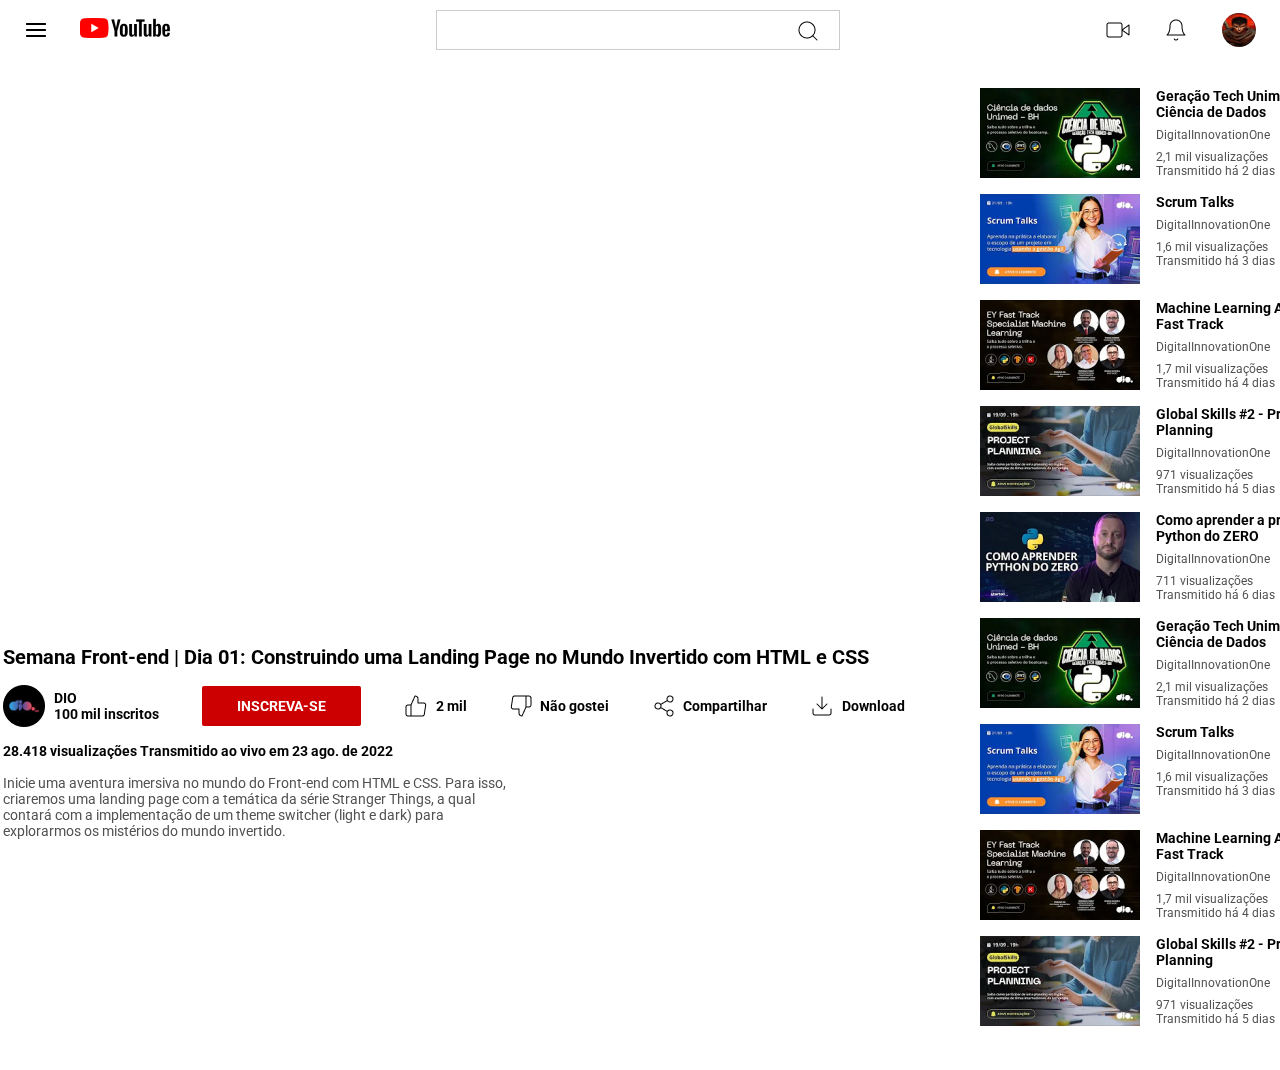
<file: Desafio-Flexbox-Pagina-do-Youtube/index.html>
<!DOCTYPE html>
<html lang="pt-br">

<head>
  <meta charset="UTF-8">
  <meta http-equiv="X-UA-Compatible" content="IE=edge">
  <meta name="viewport" content="width=device-width, initial-scale=1.0">
  <link rel="stylesheet" href="assets/css/styles.css">
  <link rel="shortcut icon" href="https://www.youtube.com/s/desktop/932eb6a8/img/favicon.ico" type="image/x-icon">
  <title>Youtube - Assistindo Vídeo</title>
</head>

<body>
  <header>
    <nav id="nav-bar">
      <div class="left-menu">
        <div class="menu-hamburguer">
          <img src="assets/images/menu.png" alt="">
        </div>
        <div class="logo">
          <img src="assets/images/youtube 1.png" title="Logotipo do Youtube" alt="Logotipo da marca Youtube">
        </div>
      </div>

      <div class="search-bar">
        <div class="search-button">
          <img src="assets/images/search.png" alt="Botão em formato de lupa, clique para pesquisar">
        </div>
      </div>

      <div class="user-infos">
        <img src="assets/images/video.png" alt="Botão de video">
        <img src="assets/images/bell.png" alt="Notificações">
        <img src="assets/images/perfil01.png" alt="Informações de usúario">
      </div>
    </nav>
  </header>

  <main>
    <section id="video-content">
      <div class="watching-video">
        <iframe width="952" height="537" src="https://www.youtube.com/embed/FZgIQUDn8zo" title="YouTube video player"
          frameborder="0"
          allow="accelerometer; autoplay; clipboard-write; encrypted-media; gyroscope; picture-in-picture"
          allowfullscreen></iframe>
        <h1>Semana Front-end | Dia 01: Construindo uma Landing Page no Mundo Invertido com HTML e CSS</h1>

        <div class="video-actions">
          <div class="chanel-infos">
            <img src="assets/images/Channel Avatar.png" alt="Logotipo do canal">
            <p><span>DIO</span> 100 mil inscritos</p>
          </div>
          <button>Inscreva-se</button>
          <div class="action-button"><img src="assets/images/thumbs-up.png" alt="Like"> 2 mil</div>
          <div class="action-button deslike"><img src="assets/images/thumbs-down.png" alt="Deslike"> Não gostei</div>
          <div class="action-button share"><img src="assets/images/share-2.png" alt="Compartilhar"> Compartilhar</div>
          <div class="action-button download"><img src="assets/images/download.png" alt="Download"> Download</div>
        </div>
        <h3>28.418 visualizações Transmitido ao vivo em 23 ago. de 2022</h3>
        <p class="video-description">Inicie uma aventura imersiva no mundo do Front-end com HTML e CSS. Para isso, criaremos uma landing page com a temática da série Stranger Things, a qual contará com a implementação de um theme switcher (light e dark) para explorarmos os mistérios do mundo invertido.</p>
      </div>
    </section>

    <aside>
      <div class="sidebar-video">
        <a href="https://youtu.be/PkEpHoXUkeM" target="_blank">
          <img src="assets/images/Thumb.png" alt="Video thumbnail">
          <div class="sidebar-video-info">
            <h2>Geração Tech Unimed - BH - Ciência de Dados</h2>
            <h3>DigitalInnovationOne</h3>
            <p>2,1 mil visualizações <br>
              Transmitido há 2 dias</p>
          </div>
        </a>
      </div>

      <div class="sidebar-video">
        <a href="https://youtu.be/0kpfMxtX7M4" target="_blank">
          <img src="assets/images/image 12.png" alt="Video thumbnail">
          <div class="sidebar-video-info">
            <h2>Scrum Talks</h2>
            <h3>DigitalInnovationOne</h3>
            <p>1,6 mil visualizações <br>
              Transmitido há 3 dias</p>
          </div>
        </a>
      </div>

      <div class="sidebar-video">
        <a href="https://youtu.be/Ru9AyUPSNPk" target="_blank">
          <img src="assets/images/image 13.png" alt="Video thumbnail">
          <div class="sidebar-video-info">
            <h2>Machine Learning Avançado - Fast Track</h2>
            <h3>DigitalInnovationOne</h3>
            <p>1,7 mil visualizações <br>
              Transmitido há 4 dias</p>
          </div>
        </a>
      </div>

      <div class="sidebar-video">
        <a href="https://youtu.be/gTYMAoX_27c" target="_blank">
          <img src="assets/images/image 14.png" alt="Video thumbnail">
          <div class="sidebar-video-info">
            <h2>Global Skills #2 - Project Planning</h2>
            <h3>DigitalInnovationOne</h3>
            <p>971 visualizações <br>
              Transmitido há 5 dias</p>
          </div>
        </a>
      </div>

      <div class="sidebar-video">
        <a href="https://youtu.be/LWyxFrwSGoM" target="_blank">
          <img src="assets/images/image 15.png" alt="Video thumbnail">
          <div class="sidebar-video-info">
            <h2>Como aprender a programar Python do ZERO</h2>
            <h3>DigitalInnovationOne</h3>
            <p>711 visualizações <br>
              Transmitido há 6 dias</p>
          </div>
        </a>
      </div>

      <div class="sidebar-video">
        <a href="https://youtu.be/PkEpHoXUkeM" target="_blank">
          <img src="assets/images/Thumb.png" alt="Video thumbnail">
          <div class="sidebar-video-info">
            <h2>Geração Tech Unimed - BH - Ciência de Dados</h2>
            <h3>DigitalInnovationOne</h3>
            <p>2,1 mil visualizações <br>
              Transmitido há 2 dias</p>
          </div>
        </a>
      </div>

      <div class="sidebar-video">
        <a href="https://youtu.be/0kpfMxtX7M4" target="_blank">
          <img src="assets/images/image 12.png" alt="Video thumbnail">
          <div class="sidebar-video-info">
            <h2>Scrum Talks</h2>
            <h3>DigitalInnovationOne</h3>
            <p>1,6 mil visualizações <br>
              Transmitido há 3 dias</p>
          </div>
        </a>
      </div>

      <div class="sidebar-video">
        <a href="https://youtu.be/Ru9AyUPSNPk" target="_blank">
          <img src="assets/images/image 13.png" alt="Video thumbnail">
          <div class="sidebar-video-info">
            <h2>Machine Learning Avançado - Fast Track</h2>
            <h3>DigitalInnovationOne</h3>
            <p>1,7 mil visualizações <br>
              Transmitido há 4 dias</p>
          </div>
        </a>
      </div>

      <div class="sidebar-video">
        <a href="https://youtu.be/gTYMAoX_27c" target="_blank">
          <img src="assets/images/image 14.png" alt="Video thumbnail">
          <div class="sidebar-video-info">
            <h2>Global Skills #2 - Project Planning</h2>
            <h3>DigitalInnovationOne</h3>
            <p>971 visualizações <br>
              Transmitido há 5 dias</p>
          </div>
        </a>
      </div>
    </aside>
  </main>

</body>

</html>
</file>
<file: Desafio-Flexbox-Pagina-do-Youtube/assets/css/styles.css>
@import url('https://fonts.googleapis.com/css2?family=Roboto:wght@400;700&display=swap');

* {
  margin: 0;
  padding: 0;
  box-sizing: border-box;
  font-family: 'Roboto', sans-serif;
  text-decoration: none;
  color: black;
}

*:visited {
  color: black;
  text-decoration: none;
}

a {
  cursor: pointer;
}

/* Nav-bar Styles */

#nav-bar {
  display: flex;
  justify-content: space-between;
  align-items: center;
  background-color: #FFFFFF;
  padding: 10px 24px;
}

#nav-bar .left-menu {
  display: flex;
  justify-content: space-between;
  width: 146px;
  height: 24px;
}

#nav-bar .search-bar {
  display: flex;
  justify-content: flex-end;
  width: 404px;
  height: 40px;
  border: 1px solid #CCCCCC;
}

#nav-bar .search-bar .search-button {
  background-color: #ffffff;
  padding: 8px 19px 8px 14px;
}

#nav-bar .search-bar .search-button img,
#nav-bar .user-infos img,
#video-content .video-actions .chanel-infos img {
  width: 24px;
  height: 24px;
}

#nav-bar .user-infos {
  width: 150px;
  height: 40px;
  display: flex;
  justify-content: space-between;
  align-items: center;
}

#nav-bar .user-infos img:nth-child(3) {
  width: 34px;
  height: 34px;
  border-radius: 20px;
}

/* Main Section Styles */

main {
  display: flex;
  background: #ffffff;
  justify-content: center;
  padding: 28px 16px;
}

#video-content {
  display: flex;
  flex-direction: column;
  padding: 0 25px 10px 75px;
}

#video-content .watching-video h1 {
  font-size: 1.25rem;
  margin-top: 16px;
}

#video-content .watching-video .video-actions {
  display: flex;
  justify-content: space-between;
  align-items: center;
  width: 902px;
  height: 42px;
  font-size: 0.875rem;
  font-weight: 700;
  margin-top: 16px;
  margin-bottom: 16px;
}

#video-content .watching-video .video-actions .chanel-infos {
  display: flex;
  justify-content: space-between;
  align-items: center;
  width: 156px;
  height: 32px;
}

#video-content .watching-video .video-actions .chanel-infos img {
  width: 42px;
  height: 42px;
}

#video-content .watching-video .video-actions .chanel-infos p {
  color: #000000;
}

#video-content .watching-video .video-actions .chanel-infos span {
  color: black;
  display: block;
}

#video-content .watching-video .video-actions button {
  background-color: #CC0000;
  color: #FFFFFF;
  font-weight: 700;
  font-size: 0.875rem;
  border-radius: 2px;
  width: 159px;
  height: 40px;
  border: none;
  text-transform: uppercase;
}

#video-content .watching-video .video-actions .action-button {
  display: flex;
  justify-content: space-between;
  align-items: center;
  width: 63px;
  height: 24px;
}

#video-content .watching-video .video-actions .deslike {
  width: 100px;
}

#video-content .watching-video .video-actions .share {
  width: 115px;
}

#video-content .watching-video .video-actions .download {
  width: 95px;
}

#video-content .watching-video h3 {
  font-weight: 700;
  font-size: 0.875rem;
  margin-bottom: 16px;
}

#video-content .watching-video .video-description {
  color: #515151;
  font-weight: 400;
  font-size: 0.875rem;
  width: 510px;
  height: 64px;
}

/* Sidebar Styles */

.sidebar-video a {
  display: flex;
  margin-bottom: 16px;
}

.sidebar-video .sidebar-video-info {
  margin-left: 16px;
  width: 196px;
  height: 89px;
}

.sidebar-video h2 {
  font-size: 0.875rem;
  font-weight: 700;
}

.sidebar-video h3 {
  margin-bottom: 8px;
  margin-top: 8px;
}

.sidebar-video h3,
.sidebar-video p {
  font-size: 0.75rem;
  color: #515151;
  font-weight: 400;
}
</file>
